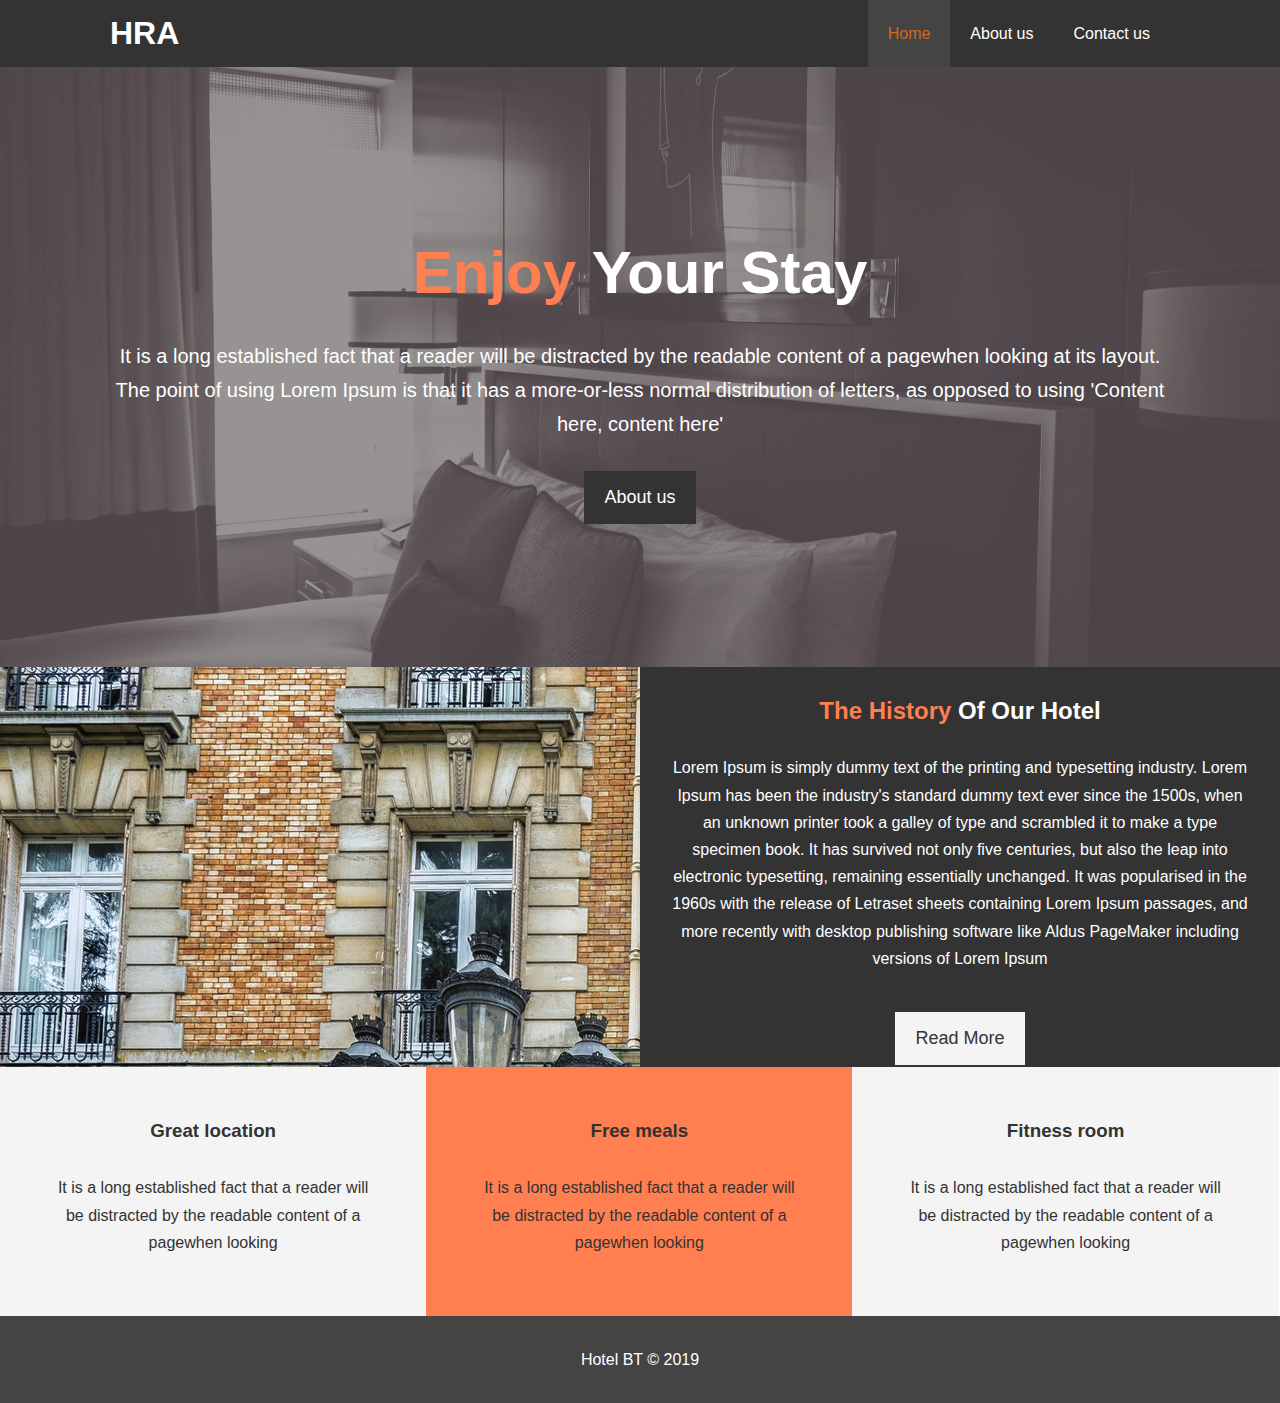
<file: Index.html>
<!DOCTYPE html>
<html lang="en">

<head>
	<meta charset="UTF-8">
	<meta name="viewport" content="width=device-width, initial-scale=1.0">
	<meta http-equiv="X-UA-Compatible" content="ie=edge">
	<link rel="stylesheet" href="https://use.fontawesome.com/releases/v5.8.2/css/all.css" integrity="sha384-oS3vJWv+0UjzBfQzYUhtDYW+Pj2yciDJxpsK1OYPAYjqT085Qq/1cq5FLXAZQ7Ay" crossorigin="anonymous">
	<link rel="stylesheet" href="css/main.css">
	<title>HBE|Welcome</title>
</head>

<body>
	<header>
		<nav id="navbar">
			<div class="container">
				<h1 class="logo"><a href="Index.html">HRA</a></h1>
				<ul>
					<li><a class="current" href="Index.html">Home</a></li>
					<li><a href="about.html">About us</a></li>
					<li><a href="contact.html">Contact us</a></li>
				</ul>
			</div>
		</nav>
		<div id="showcase">
			<div class="container">
				<div class="showcase-content">
					<h1><span class="text-primary">Enjoy</span> Your Stay</h1>
					<p class="lead">It is a long established fact that a reader will be distracted by the readable
						content of a pagewhen looking at its layout. The point of using Lorem Ipsum is that it has a more-or-less normal
						distribution of letters, as opposed to using 'Content here, content here'</p>
					<a class="btn" href="about.html">About us</a>
				</div>
			</div>
		</div>
	</header>
	<section id="home-info" class="bg-dark">
		<div class="info-img"></div>
		<div class="info-content">
			<h2><span class="text-primary">The History </span>Of Our Hotel</h2>
			<p>
					Lorem Ipsum is simply dummy text of the printing and typesetting industry. Lorem Ipsum has been the industry's standard dummy text ever since the 1500s, when an unknown printer took a galley of type and scrambled it to make a type specimen book. It has survived not only five centuries, but also the leap into electronic typesetting, remaining essentially unchanged. It was popularised in the 1960s with the release of Letraset sheets containing Lorem Ipsum passages, and more recently with desktop publishing software like Aldus PageMaker including versions of Lorem Ipsum
			</p>
			<a href="" class="btn btn-light">Read More</a>
		</div>

	</section>
	<section id="features">
		<div class="box bg-light">
			<i class="fas fa-hotel fa-3x"></i>
			<h3>Great location</h3>
			<p>It is a long established fact that a reader will be distracted by the readable content of a pagewhen looking</p>
		</div>
		<div class="box bg-primary">
			<i class="fas fa-utensils fa-3x"></i>
			<h3>Free meals</h3>
			<p>It is a long established fact that a reader will be distracted by the readable content of a pagewhen looking</p></div>
		<div class="box bg-light"> 
			<i class="fas fa-dumbbell fa-3x"></i>
			<h3>Fitness room</h3>
			<p>It is a long established fact that a reader will be distracted by the readable content of a pagewhen looking</p></div>
	</section>
	<div class="clr"></div>
	<footer id="main-footer">
		<p>
			Hotel BT &copy; 2019
		</p>
	</footer>
</body>

</html>
</file>
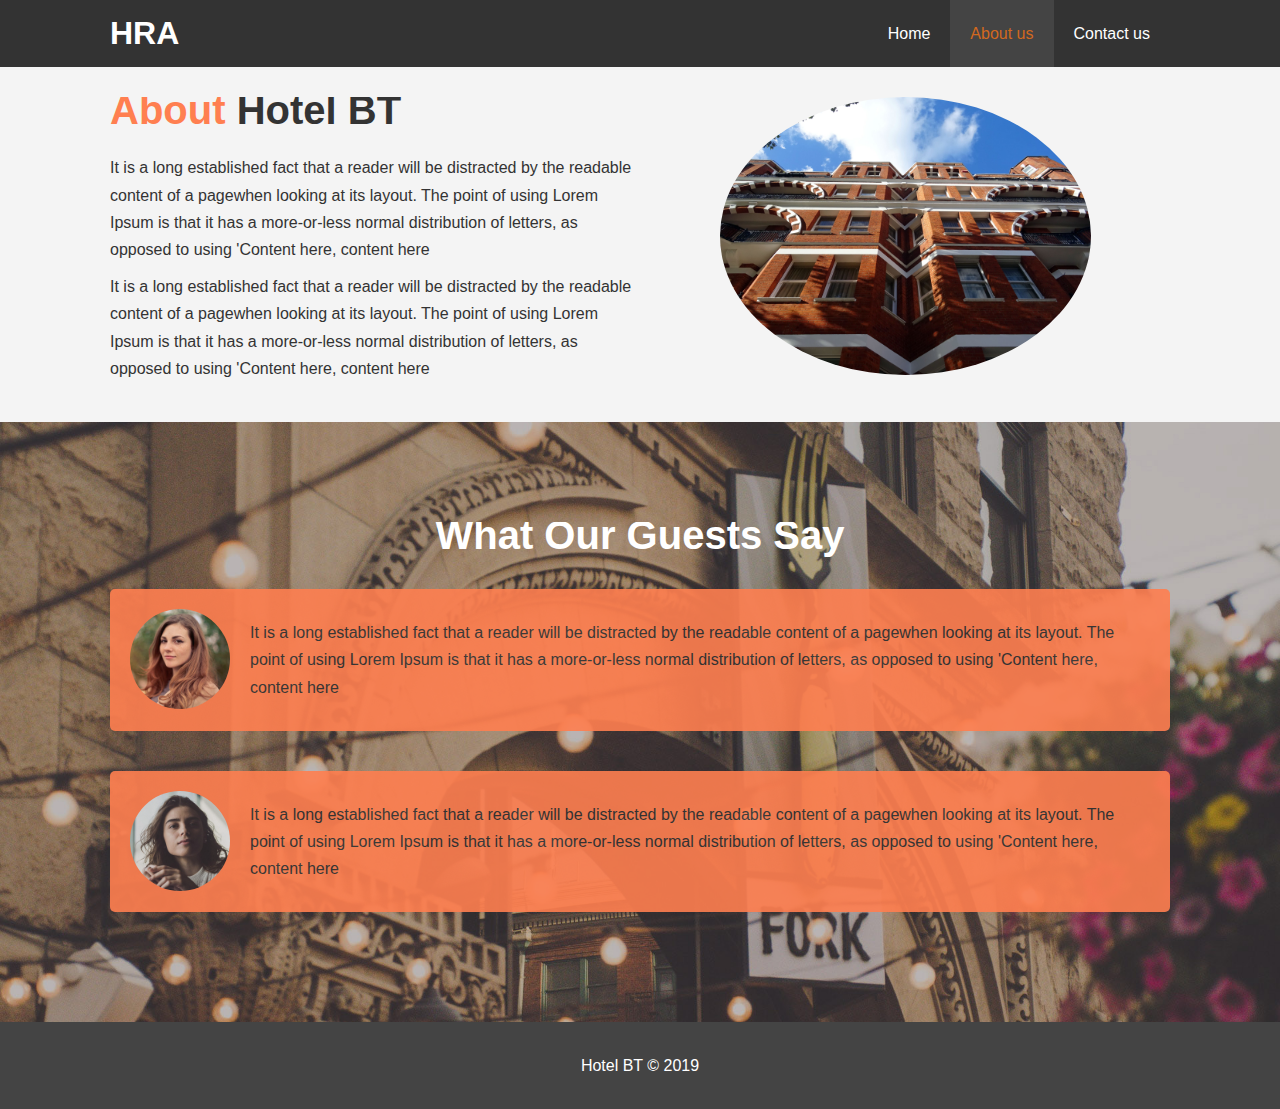
<file: about.html>
<!DOCTYPE html>
<html lang="en">

<head>
	<meta charset="UTF-8">
	<meta name="viewport" content="width=device-width, initial-scale=1.0">
	<meta http-equiv="X-UA-Compatible" content="ie=edge">
	<link rel="stylesheet" href="css/main.css">
	<title>HBE|About</title>
</head>

<body>
	<header>
		<nav id="navbar">
			<div class="container">
                    <h1 class="logo"><a href="Index.html">HRA</a></h1>
				<ul>
					<li><a  href="Index.html">Home</a></li>
					<li><a class="current" href="about.html">About us</a></li>
					<li><a href="contact.html">Contact us</a></li>
				</ul>
			</div>
		</nav>
	</header>
	<section id="about-info" class="bg-light py-3">
        <div class="container">
            <div class="info-left">
                <h1 class="l1-heading"><span class="text-primary">About</span> Hotel BT</h1>
                <p>
                        It is a long established fact that a reader will be distracted by the readable
						content of a pagewhen looking at its layout. The point of using Lorem Ipsum is that it has a more-or-less normal
						distribution of letters, as opposed to using 'Content here, content here 
                </p>
                <p>It is a long established fact that a reader will be distracted by the readable
						content of a pagewhen looking at its layout. The point of using Lorem Ipsum is that it has a more-or-less normal
						distribution of letters, as opposed to using 'Content here, content here</p>

            </div>
            <div class="info-right">
                <img src="./image/photo-2.jpg" alt="Hotel">
            </div>
        </div>
    </section>
    <div class="clr"></div>
    <section id="testimonial" class="py3">
        <div class="container">
            <h2 class="l1-heading">What Our Guests Say</h2>
            <div class="testimonial bg-primary">
                <img src="./image/person-1.jpg" alt="karan">
                <p>It is a long established fact that a reader will be distracted by the readable
						content of a pagewhen looking at its layout. The point of using Lorem Ipsum is that it has a more-or-less normal
						distribution of letters, as opposed to using 'Content here, content here</p>
            </div>
            <div class="testimonial bg-primary" >
                    <img src="./image/person-2.jpg" alt="karan">
                    <p>It is a long established fact that a reader will be distracted by the readable
                            content of a pagewhen looking at its layout. The point of using Lorem Ipsum is that it has a more-or-less normal
                            distribution of letters, as opposed to using 'Content here, content here</p>
                </div>
        </div>
    </section>
	<footer id="main-footer">
		<p>
			Hotel BT &copy; 2019
		</p>
	</footer>
</body>

</html>
</file>
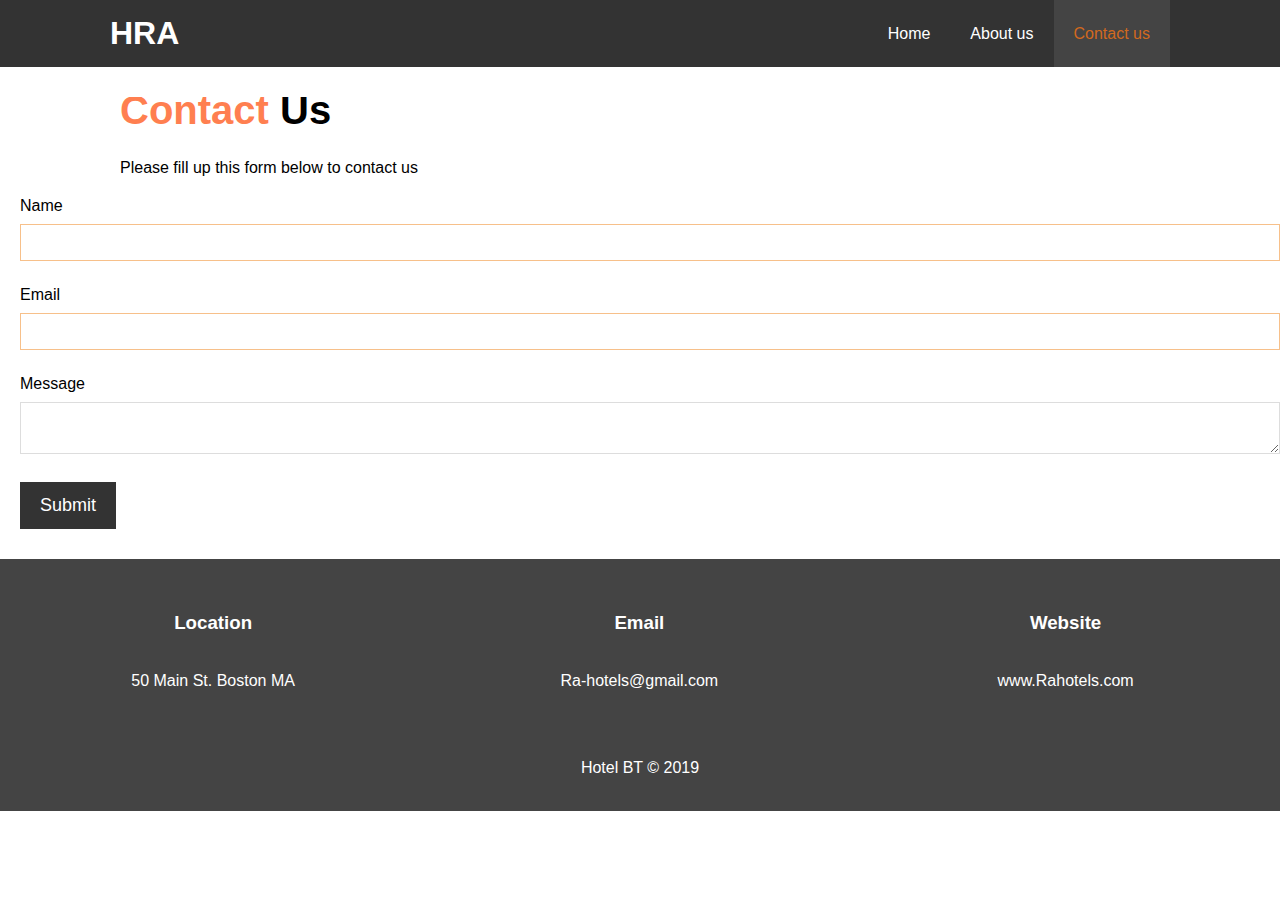
<file: contact.html>
<!DOCTYPE html>
<html lang="en">

<head>
	<meta charset="UTF-8">
	<meta name="viewport" content="width=device-width, initial-scale=1.0">
    <meta http-equiv="X-UA-Compatible" content="ie=edge">
    <link rel="stylesheet" href="https://use.fontawesome.com/releases/v5.8.2/css/all.css" integrity="sha384-oS3vJWv+0UjzBfQzYUhtDYW+Pj2yciDJxpsK1OYPAYjqT085Qq/1cq5FLXAZQ7Ay" crossorigin="anonymous">
	<link rel="stylesheet" href="css/main.css">
	<title>HBE|Contact</title>
</head>

<body>
	<header>
		<nav id="navbar">
			<div class="container">
                    <h1 class="logo"><a href="Index.html">HRA</a></h1>
				<ul>
					<li><a  href="Index.html">Home</a></li>
					<li><a href="about.html">About us</a></li>
					<li><a class="current" href="contact.html">Contact us</a></li>
				</ul>
			</div>
		</nav>
    </header>
    <section id="contact-form" class="py-3">
        <div class="container">
            <h1 class="l1-heading"><span class="text-primary">Contact</span> Us</h1>
            <p>Please fill up this form below to contact us</p>
        </div>
        <form>
            <div class="form-group">
                <label for="name">Name</label>
                <input type="text" name="name" id="name">
            </div>
            <div class="form-group">
                    <label for="email">Email</label>
                    <input type="email" name="email" id="email">
                </div>
                  <div class="form-group">
                <label for="message">Message</label>
                
                <textarea name="message" id="message"></textarea>
            </div>
            <button type="submit" class="btn">Submit</button>
        </form>
    </section>
    <section id="contact-info" class="bg-dark">
            <div class="box">
                    <i class="fas fa-map-marked fa-3x"></i>
                    <h3>Location</h3>
                    <p>50 Main St. Boston MA</p>
                </div>
                <div class="box">
                    <i class="fas fa-at fa-3x"></i>
                    <h3>Email</h3>
                    <p>Ra-hotels@gmail.com</p></div>
                <div class="box"> 
                    <i class="fas fa-globe fa-3x"></i>
                    <h3>Website</h3>
                    <p>www.Rahotels.com</p></div>
    </section>

	
	<footer id="main-footer">
		<p>
			Hotel BT &copy; 2019
		</p>
	</footer>
</body>

</html>
</file>
<file: css/main.css>
*{
	margin: 0;
	padding: 0;
	-webkit-box-sizing: border-box;
	-moz-box-sizing: border-box;
	box-sizing: border-box;
}
body{
	font-family: 'Segoe UI', Tahoma, Geneva, Verdana, sans-serif;
	line-height: 1.7em;
}
/* Utility class */
.container{
	margin: auto;
	overflow: auto;
	max-width: 1100px;
	padding: 0 20px;
}
a{
	color: #333;
	text-decoration: none;
}
h1,h2,h3{
	padding-bottom: 20px;
}
p{
	margin: 10px 0;
}
.text-primary{
	color: coral;
}
.lead{
	font-size: 20px;
}
.btn{
	display: inline-block;
	font-size: 18px;
	color: #fff;
	background: #333;
	padding: 13px 20px;
	border:none;
	cursor: pointer;
}
.btn:hover{
	background: coral;
	color: #333;
}
.btn-light{
	background: #f4f4f4;
	color: #333;
}
.bg-dark{
	background: #333333;
	color: #fff;
}
.bg-light{
	background: #f4f4f4;
	color: #333;
}
.bg-primary{
	background:coral;
	color:#333333;
}
.clr{
	clear: both;
}
.l1-heading{font-size: 40px;}
/*padding*/
.py-1{padding: 10px 0;}
.py-2{padding: 20px 0;}
.py-3{padding: 30px 0;}
/* Nav bar */
#navbar{
	background: #333;
	color: #fff;
	overflow: auto;
}
#navbar a{
	color: #fff;
}
#navbar h1{
	float: left;
	padding-top: 20px;
}
#navbar ul{
	list-style: none;
	float: right;
}
#navbar li{
	float: left;
}
#navbar ul li a{
	display: block;
	padding: 20px;
	text-align: center;
}
#navbar ul li a:hover,
#navbar ul li a.current {
	background: #444;
	color: chocolate;
}
/* Show case */
#showcase{
	background: url('../image/showcase.jpg') no-repeat center center/cover;
	height: 600px;
}
#showcase .showcase-content{
	color: #fff;
	text-align: center;
	padding-top: 170px;
}
#showcase .showcase-content h1{
	font-size: 60px;
	line-height: 1.2em;

}
#showcase .showcase-content p{
	padding-bottom: 20px;
	line-height: 1.7em;
}
/* Home info */
#home-info{
	height: 400px;
}
#home-info .info-img{
	float:left; 
	width: 50%;
	background:url('../image/photo-1.jpg') no-repeat;
	min-height: 100%;	

}
#home-info .info-content{
	float: right;
	width: 50%;
	height: 100%;
	text-align: center;
	padding: 30px 30px;
	overflow: hidden;
}
#home-info .info-content p{
	padding-bottom: 30px;
}

/*	Features*/
.box{
	float: left;
	width: 33.3%;
	padding: 50px;
	text-align: center;
}
.box i{
margin-bottom: 10px;
}
/*About info*/
#about-info .info-right{
float: right;
width: 50%;
min-height: 100%;
}
#about-info .info-right img{
	display: block;
	width: 70%;
	margin: auto;
	border-radius: 50%;
}
#about-info .info-left{
	float: left;
	width: 50%;
	min-height: 100%;
}
/*testimonials*/
#testimonial{
	height: 600px;
	background: url('../image/test-bg.jpg') no-repeat center center/cover;
	padding-top: 100px;
}
#testimonial h2{
	text-align: center;
	color: #fff;
	padding-bottom: 40px;
}
#testimonial .testimonial img{
	width: 100px;
	float: left;
	margin-right: 20px;
	border-radius: 50%;
}
#testimonial .testimonial{
	padding: 20px;
	margin-bottom: 40px;
	border-radius: 5px;
	opacity: 0.9;
}
/*contact form*/
#contact-form{
	margin-left: 20px;
}
#contact-form .form-group{
	margin-bottom: 20px;
	
}
#contact-form label{
	display: block;
	margin-bottom: 5px;
}
#contact-form input, #contact-form textarea{
	width: 100%;
	padding: 10px;
	border: 1px #ddd solid; 
}
#contact-form input, #contact-form textarea:focus{
	outline: none;
	border-color: #f7c08a;
}
/*footer*/
#main-footer{
	text-align: center;
	background: #444444;
	color: #fff;
	padding: 20px;
}
</file>
